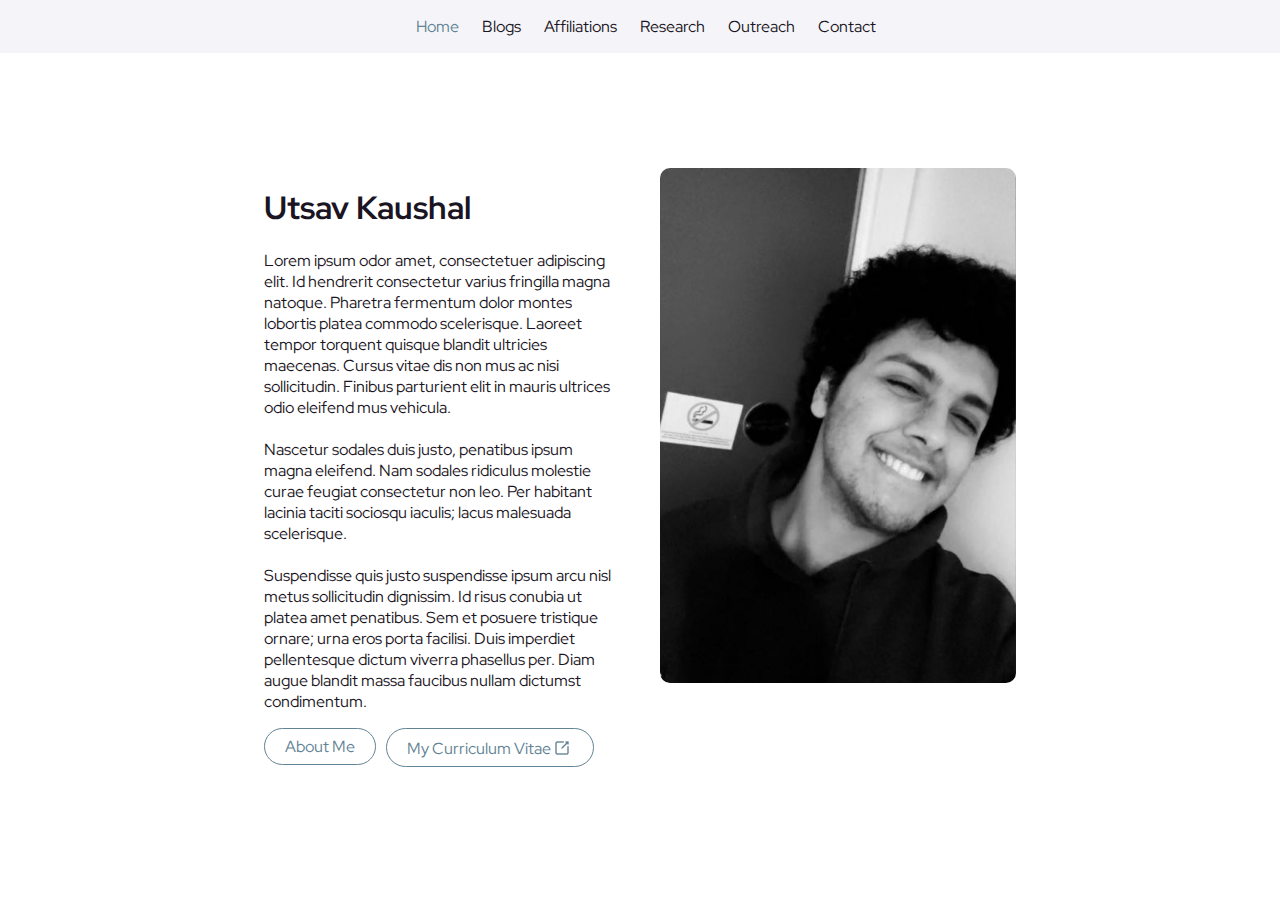
<file: index.html>
<!DOCTYPE html>
<html lang="en">

<head>
    <meta charset="UTF-8">
    <meta name="viewport" content="width=device-width, initial-scale=1.0">
    <title>Utsav Kaushal</title>
    <link rel="icon" type="image/png" href="media/favicon.png">
    <link rel="stylesheet" href="./style.css">
    <link rel="stylesheet" href="https://fonts.googleapis.com/css2?family=Anonymous+Pro">
    <link rel="stylesheet" href="https://fonts.googleapis.com/css2?family=Red+Hat+Display:wght@300&display=swap" >
</head>

<div class="navbar">
    <ul>
        <li><a href="#" id="nav-current">Home</a></li>
        <li><a href="./blogs/index.html">Blogs</a></li>
        <li><a href="./affiliations/index.html">Affiliations</a></li>
        <li><a href="./research/index.html">Research</a></li>
        <li><a href="./pages/outreach.html">Outreach</a></li>
        <li><a href="./pages/contact.html">Contact</a></li>
    </ul>
</div>

<body>
    <div class="container">
        <div class="left-section">
            <h1>Utsav Kaushal</h1>
            <p>
            Lorem ipsum odor amet, consectetuer adipiscing elit. Id hendrerit consectetur varius
            fringilla magna natoque. Pharetra fermentum dolor montes lobortis platea commodo
            scelerisque. Laoreet tempor torquent quisque blandit ultricies maecenas. Cursus vitae
            dis non mus ac nisi sollicitudin. Finibus parturient elit in mauris ultrices odio
            eleifend mus vehicula.
            <br><br>
            Nascetur sodales duis justo, penatibus ipsum magna eleifend. Nam sodales ridiculus
            molestie curae feugiat consectetur non leo. Per habitant lacinia taciti sociosqu
            iaculis; lacus malesuada scelerisque. 
            <br><br>
            Suspendisse quis justo suspendisse ipsum arcu nisl
            metus sollicitudin dignissim. Id risus conubia ut platea amet penatibus. Sem et posuere
            tristique ornare; urna eros porta facilisi. Duis imperdiet pellentesque dictum viverra
            phasellus per. Diam augue blandit massa faucibus nullam dictumst condimentum.
            </p>

            <ul class="link-boxes">
                <a href="./pages/about_me.html">
                    <li class="link-box">About Me</li>
                </a>

                <a href="https://drive.google.com/file/d/179VuJRaq2kU92gqhRN-A-eyipf1yUkW7/view"
                    target="_blanke">
                    <li class="link-box new-tab">My Curriculum Vitae</li>
                </a>

            </ul>

        </div>

        <div class="right-section">
            <img src="./media/potrait.jpg" alt="Portrait">
        </div>
    </div>
</body>
</html>
</file>
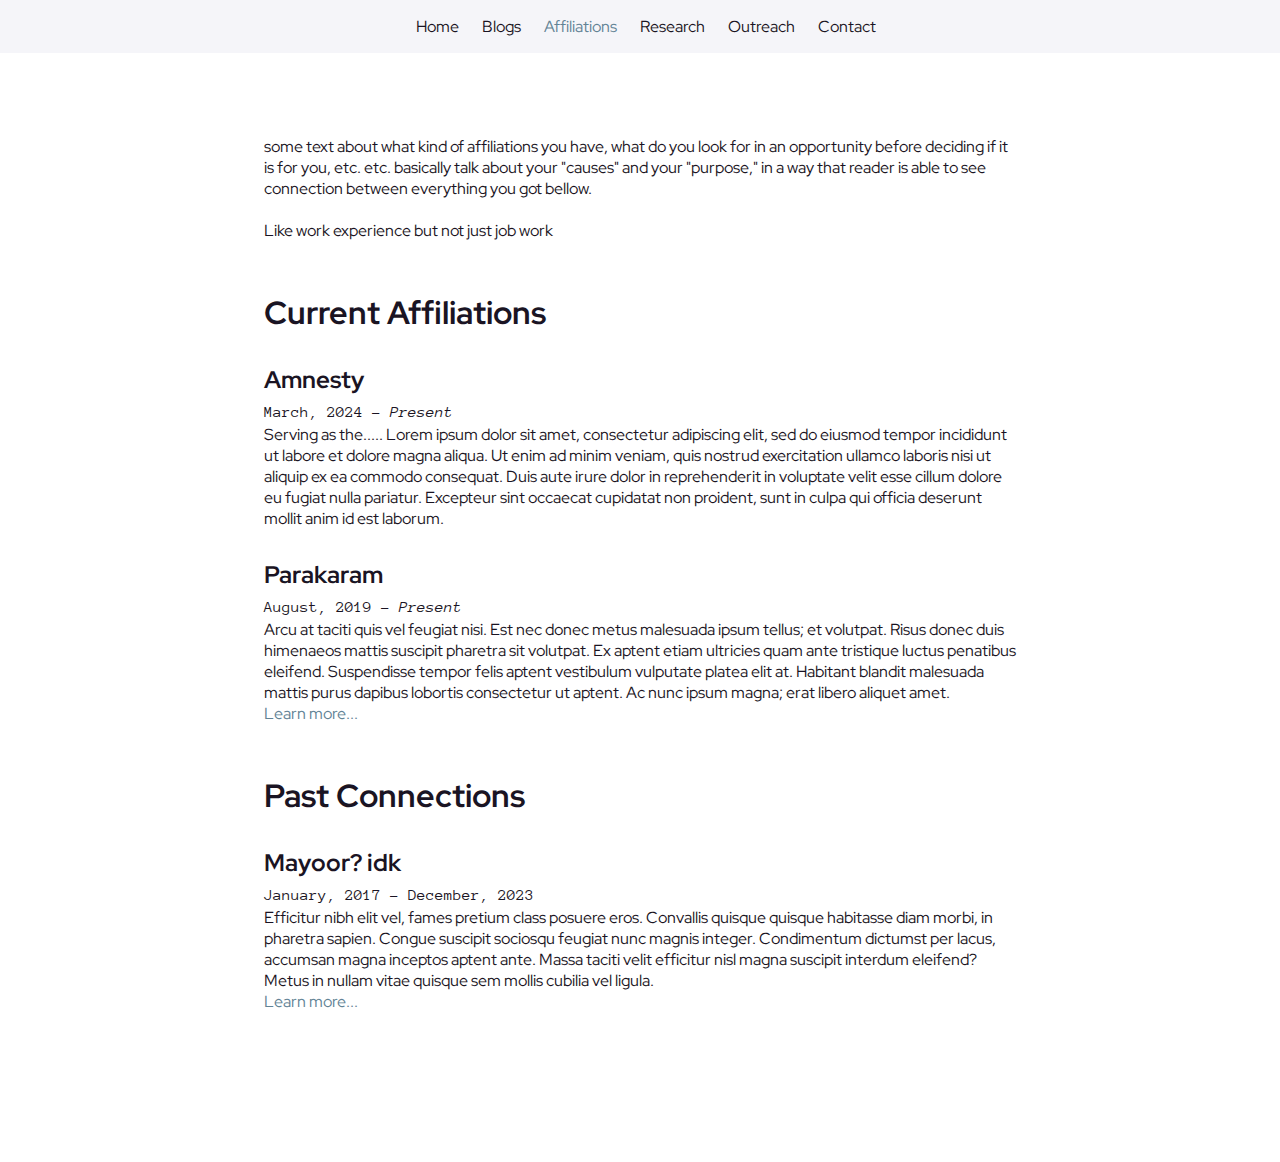
<file: affiliations/index.html>
<!DOCTYPE html>
<html lang="en">
<head>
    <meta charset="UTF-8">
    <meta name="viewport" content="width=device-width, initial-scale=1.0">
    <title>Utsav Kaushal</title>
    <link rel="icon" type="image/png" href="media/favicon.png">
    <link rel="stylesheet" href="../style.css">
    <link rel="stylesheet" href="https://fonts.googleapis.com/css2?family=Anonymous+Pro">
    <link rel="stylesheet" href="https://fonts.googleapis.com/css2?family=Red+Hat+Display:wght@300&display=swap" >
</head>

<div class="navbar">
    <ul>
        <li><a href="../index.html">Home</a></li>
        <li><a href="../blogs/index.html">Blogs</a></li>
        <li><a href="../affiliations/index.html" id="nav-current">Affiliations</a></li>
        <li><a href="../research/index.html">Research</a></li>
        <li><a href="../pages/outreach.html">Outreach</a></li>
        <li><a href="../pages/contact.html">Contact</a></li>
    </ul>
</div>

<body>
    some text about what kind of affiliations you have, what do you look for in an opportunity
    before deciding if it is for you, etc. etc. basically talk about your "causes" and your
    "purpose," in a way that reader is able to see connection between everything you got bellow.
    <br><br>
    Like work experience but not just job work

    <h1>Current Affiliations</h1>
    <h2>Amnesty</h2>
    <div class="date">
        March, 2024 - <i>Present</i>
        <br>
    </div>
    Serving as the..... Lorem ipsum dolor sit amet, consectetur adipiscing elit, sed do eiusmod
    tempor incididunt ut labore et dolore magna aliqua. Ut enim ad minim veniam, quis nostrud
    exercitation ullamco laboris nisi ut aliquip ex ea commodo consequat. Duis aute irure dolor in
    reprehenderit in voluptate velit esse cillum dolore eu fugiat nulla pariatur. Excepteur sint
    occaecat cupidatat non proident, sunt in culpa qui officia deserunt mollit anim id est laborum.
    <br>
    <!-- optional learn more page with more information about it -->


    <h2>Parakaram</h2>
    <div class="date">
        August, 2019 - <i>Present</i>
        <br>
    </div>
    Arcu at taciti quis vel feugiat nisi. Est nec donec metus malesuada ipsum tellus; et volutpat.
    Risus donec duis himenaeos mattis suscipit pharetra sit volutpat. Ex aptent etiam ultricies quam
    ante tristique luctus penatibus eleifend. Suspendisse tempor felis aptent vestibulum vulputate
    platea elit at. Habitant blandit malesuada mattis purus dapibus lobortis consectetur ut aptent.
    Ac nunc ipsum magna; erat libero aliquet amet.
    <br>
    <a href="./template.html">Learn more...</a>



    <h1>Past Connections</h1>

    <h2>Mayoor? idk</h2>
    <div class="date">
        January, 2017 - December, 2023
        <br>
    </div>
    Efficitur nibh elit vel, fames pretium class posuere eros. Convallis quisque quisque habitasse
    diam morbi, in pharetra sapien. Congue suscipit sociosqu feugiat nunc magnis integer.
    Condimentum dictumst per lacus, accumsan magna inceptos aptent ante. Massa taciti velit
    efficitur nisl magna suscipit interdum eleifend? Metus in nullam vitae quisque sem mollis
    cubilia vel ligula.
    <br>
    <a href="./template.html">Learn more...</a>

</body>
<div class="space"></div>
</html>
</file>
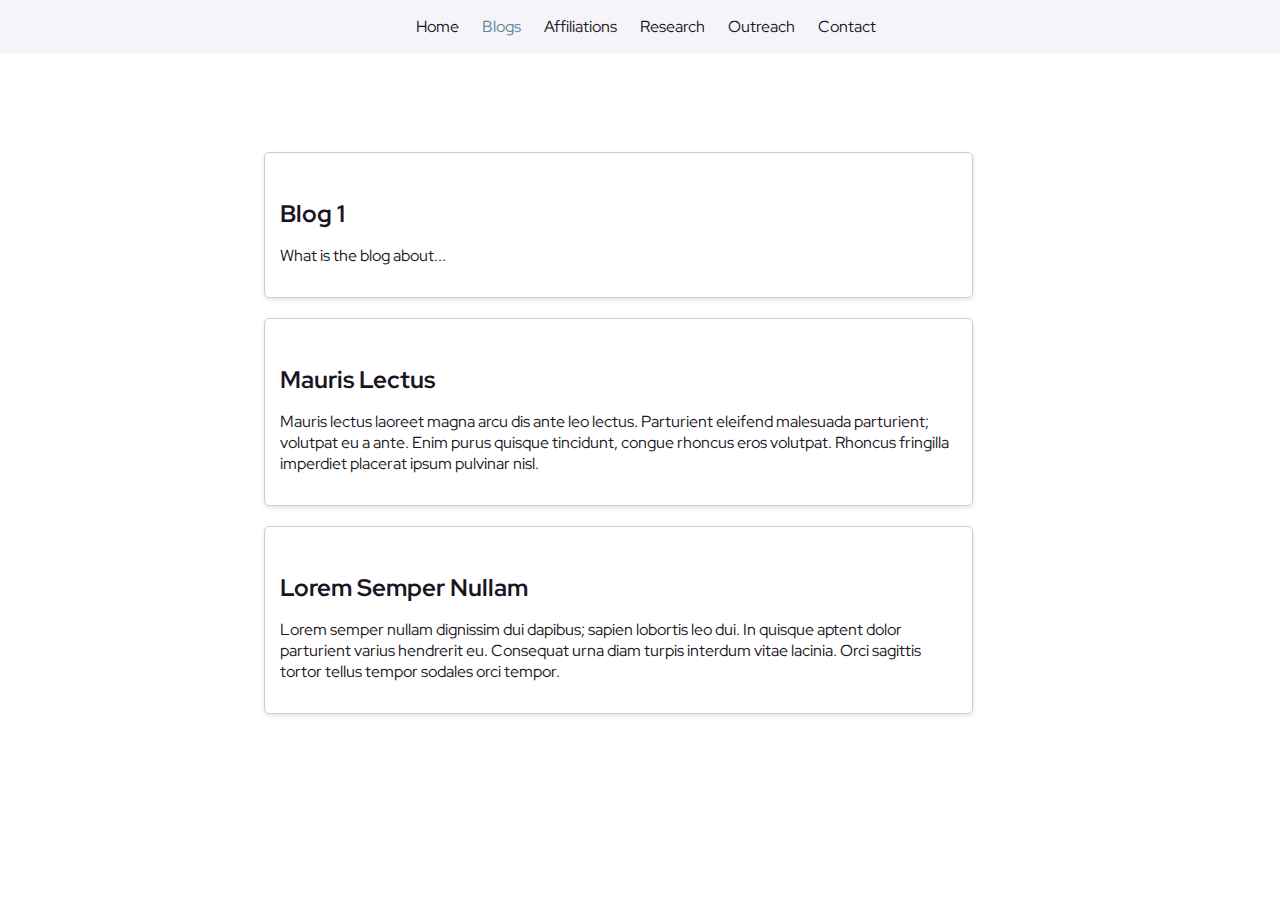
<file: blogs/index.html>
<!DOCTYPE html>
<html lang="en">
<head>
    <meta charset="UTF-8">
    <meta name="viewport" content="width=device-width, initial-scale=1.0">
    <title>Utsav Kaushal</title>
    <link rel="icon" type="image/png" href="media/favicon.png">
    <link rel="stylesheet" href="../style.css">
    <link rel="stylesheet" href="https://fonts.googleapis.com/css2?family=Anonymous+Pro">
    <link rel="stylesheet" href="https://fonts.googleapis.com/css2?family=Red+Hat+Display:wght@300&display=swap" >
</head>

<div class="navbar">
    <ul>
        <li><a href="../index.html">Home</a></li>
        <li><a href="../blogs/index.html" id="nav-current">Blogs</a></li>
        <li><a href="../affiliations/index.html">Affiliations</a></li>
        <li><a href="../research/index.html">Research</a></li>
        <li><a href="../pages/outreach.html">Outreach</a></li>
        <li><a href="../pages/contact.html">Contact</a></li>
    </ul>
</div>

<body class="boxes">
    <ul class="box-ul">
        <a class="box-a" href="./template.html"> <li class="box-li">
            <h2>Blog 1</h2>
            <p>
            What is the blog about...
            </p>
        </li></a>

        <a class="box-a" href="./template.html"> <li class="box-li">
            <h2>Mauris Lectus</h2>
            <p>
            Mauris lectus laoreet magna arcu dis ante leo lectus. Parturient eleifend malesuada
            parturient; volutpat eu a ante. Enim purus quisque tincidunt, congue rhoncus eros
            volutpat. Rhoncus fringilla imperdiet placerat ipsum pulvinar nisl.
            </p>
        </li></a>

        <a class="box-a" href="./template.html"> <li class="box-li">
            <h2>Lorem Semper Nullam</h2>
            <p>
            Lorem semper nullam dignissim dui dapibus; sapien lobortis leo dui. In quisque aptent
            dolor parturient varius hendrerit eu. Consequat urna diam turpis interdum vitae lacinia.
            Orci sagittis tortor tellus tempor sodales orci tempor.
            </p>
        </li></a>
    </ul>
</body>
</file>
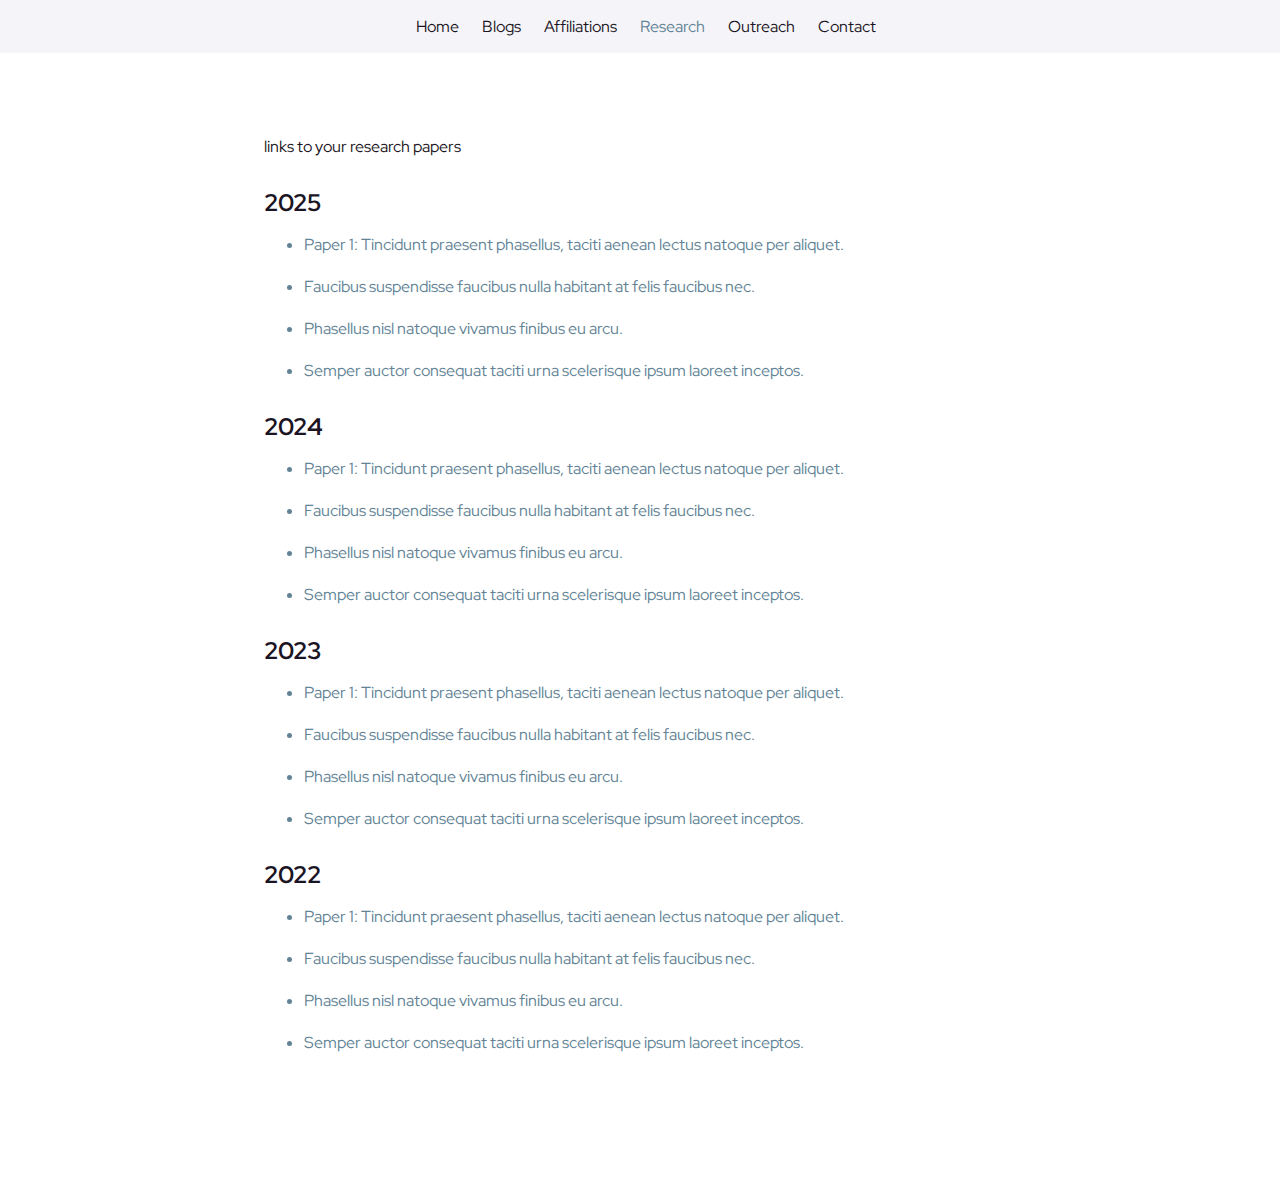
<file: research/index.html>
<!DOCTYPE html>
<html lang="en">
<head>
    <meta charset="UTF-8">
    <meta name="viewport" content="width=device-width, initial-scale=1.0">
    <title>Utsav Kaushal</title>
    <link rel="icon" type="image/png" href="media/favicon.png">
    <link rel="stylesheet" href="../style.css">
    <link rel="stylesheet" href="https://fonts.googleapis.com/css2?family=Anonymous+Pro">
    <link rel="stylesheet" href="https://fonts.googleapis.com/css2?family=Red+Hat+Display:wght@300&display=swap" >
</head>

<div class="navbar">
    <ul>
        <li><a href="../index.html">Home</a></li>
        <li><a href="../blogs/index.html">Blogs</a></li>
        <li><a href="../affiliations/index.html">Affiliations</a></li>
        <li><a href="../research/index.html" id="nav-current">Research</a></li>
        <li><a href="../pages/outreach.html">Outreach</a></li>
        <li><a href="../pages/contact.html">Contact</a></li>
    </ul>
</div>

<body>
    links to your research papers

    <h2>2025</h2>
    <ul>
        <a target="_blank" href=""><li>
            Paper 1: Tincidunt praesent phasellus, taciti aenean lectus natoque per aliquet.
        </li></a><br>

        <a target="_blank" href=""><li>
            Faucibus suspendisse faucibus nulla habitant at felis faucibus nec.
        </li></a><br>

        <a target="_blank" href=""><li>
            Phasellus nisl natoque vivamus finibus eu arcu.
        </li></a><br>

        <a target="_blank" href=""><li>
            Semper auctor consequat taciti urna scelerisque ipsum laoreet inceptos.
        </li></a>
    </ul>

    <h2>2024</h2>
    <ul>
        <a target="_blank" href=""><li>
            Paper 1: Tincidunt praesent phasellus, taciti aenean lectus natoque per aliquet.
        </li></a><br>

        <a target="_blank" href=""><li>
            Faucibus suspendisse faucibus nulla habitant at felis faucibus nec.
        </li></a><br>

        <a target="_blank" href=""><li>
            Phasellus nisl natoque vivamus finibus eu arcu.
        </li></a><br>

        <a target="_blank" href=""><li>
            Semper auctor consequat taciti urna scelerisque ipsum laoreet inceptos.
        </li></a>
    </ul>

    <h2>2023</h2>
    <ul>
        <a target="_blank" href=""><li>
            Paper 1: Tincidunt praesent phasellus, taciti aenean lectus natoque per aliquet.
        </li></a><br>

        <a target="_blank" href=""><li>
            Faucibus suspendisse faucibus nulla habitant at felis faucibus nec.
        </li></a><br>

        <a target="_blank" href=""><li>
            Phasellus nisl natoque vivamus finibus eu arcu.
        </li></a><br>

        <a target="_blank" href=""><li>
            Semper auctor consequat taciti urna scelerisque ipsum laoreet inceptos.
        </li></a>
    </ul>

    <h2>2022</h2>
    <ul>
        <a target="_blank" href=""><li>
            Paper 1: Tincidunt praesent phasellus, taciti aenean lectus natoque per aliquet.
        </li></a><br>

        <a target="_blank" href=""><li>
            Faucibus suspendisse faucibus nulla habitant at felis faucibus nec.
        </li></a><br>

        <a target="_blank" href=""><li>
            Phasellus nisl natoque vivamus finibus eu arcu.
        </li></a><br>

        <a target="_blank" href=""><li>
            Semper auctor consequat taciti urna scelerisque ipsum laoreet inceptos.
        </li></a>
    </ul>

</body>
<div class="space"></div>
</html>
</file>
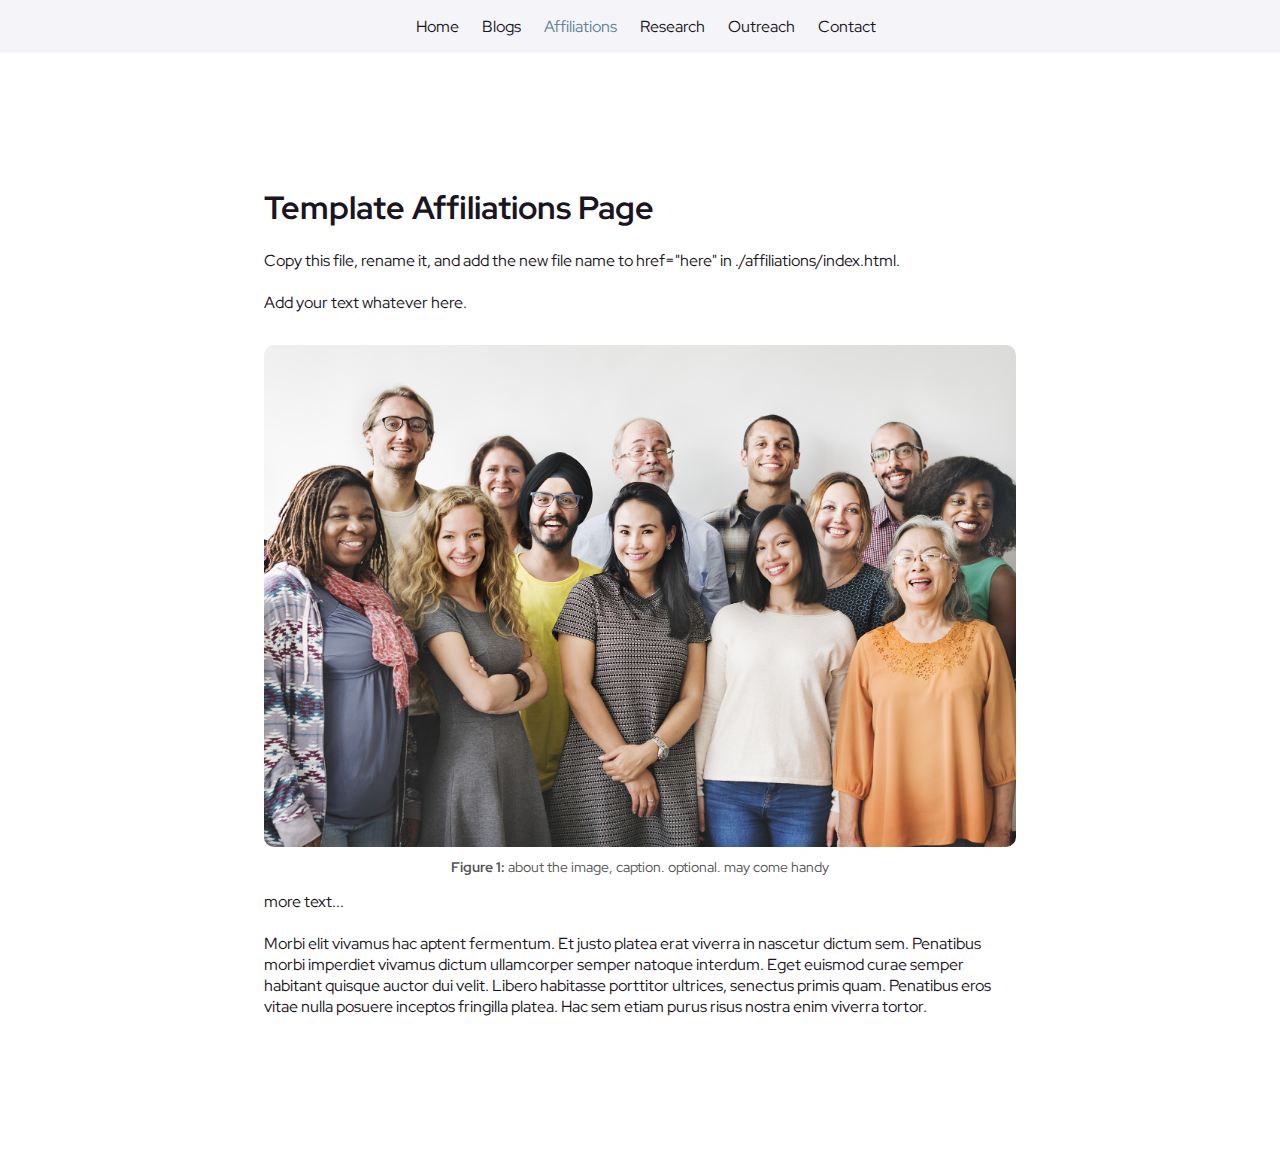
<file: affiliations/template.html>
<!DOCTYPE html>
<html lang="en">
<head>
    <meta charset="UTF-8">
    <meta name="viewport" content="width=device-width, initial-scale=1.0">
    <title>Utsav Kaushal</title>
    <link rel="icon" type="image/png" href="media/favicon.png">
    <link rel="stylesheet" href="../style.css">
    <link rel="stylesheet" href="https://fonts.googleapis.com/css2?family=Anonymous+Pro">
    <link rel="stylesheet" href="https://fonts.googleapis.com/css2?family=Red+Hat+Display:wght@300&display=swap" >
</head>

<div class="navbar">
    <ul>
        <li><a href="../index.html">Home</a></li>
        <li><a href="../blogs/index.html">Blogs</a></li>
        <li><a href="../affiliations/index.html" id="nav-current">Affiliations</a></li>
        <li><a href="../research/index.html">Research</a></li>
        <li><a href="../pages/outreach.html">Outreach</a></li>
        <li><a href="../pages/contact.html">Contact</a></li>
    </ul>
</div>

<body>
    <h1>Template Affiliations Page</h1>
    Copy this file, rename it, and add the new file name to href="here" in ./affiliations/index.html.
    <br><br>
    Add your text whatever here.

    <img src="../media/sample.jpg">
    <p class="img-caption">
    <b>Figure 1:</b> about the image, caption. optional. may come handy
    </p>


    more text...
    <br><br>
    Morbi elit vivamus hac aptent fermentum. Et justo platea erat viverra in nascetur dictum sem.
    Penatibus morbi imperdiet vivamus dictum ullamcorper semper natoque interdum. Eget euismod curae
    semper habitant quisque auctor dui velit. Libero habitasse porttitor ultrices, senectus primis
    quam. Penatibus eros vitae nulla posuere inceptos fringilla platea. Hac sem etiam purus risus
    nostra enim viverra tortor.
</body>
<div class="space"></div>
</html>
</file>
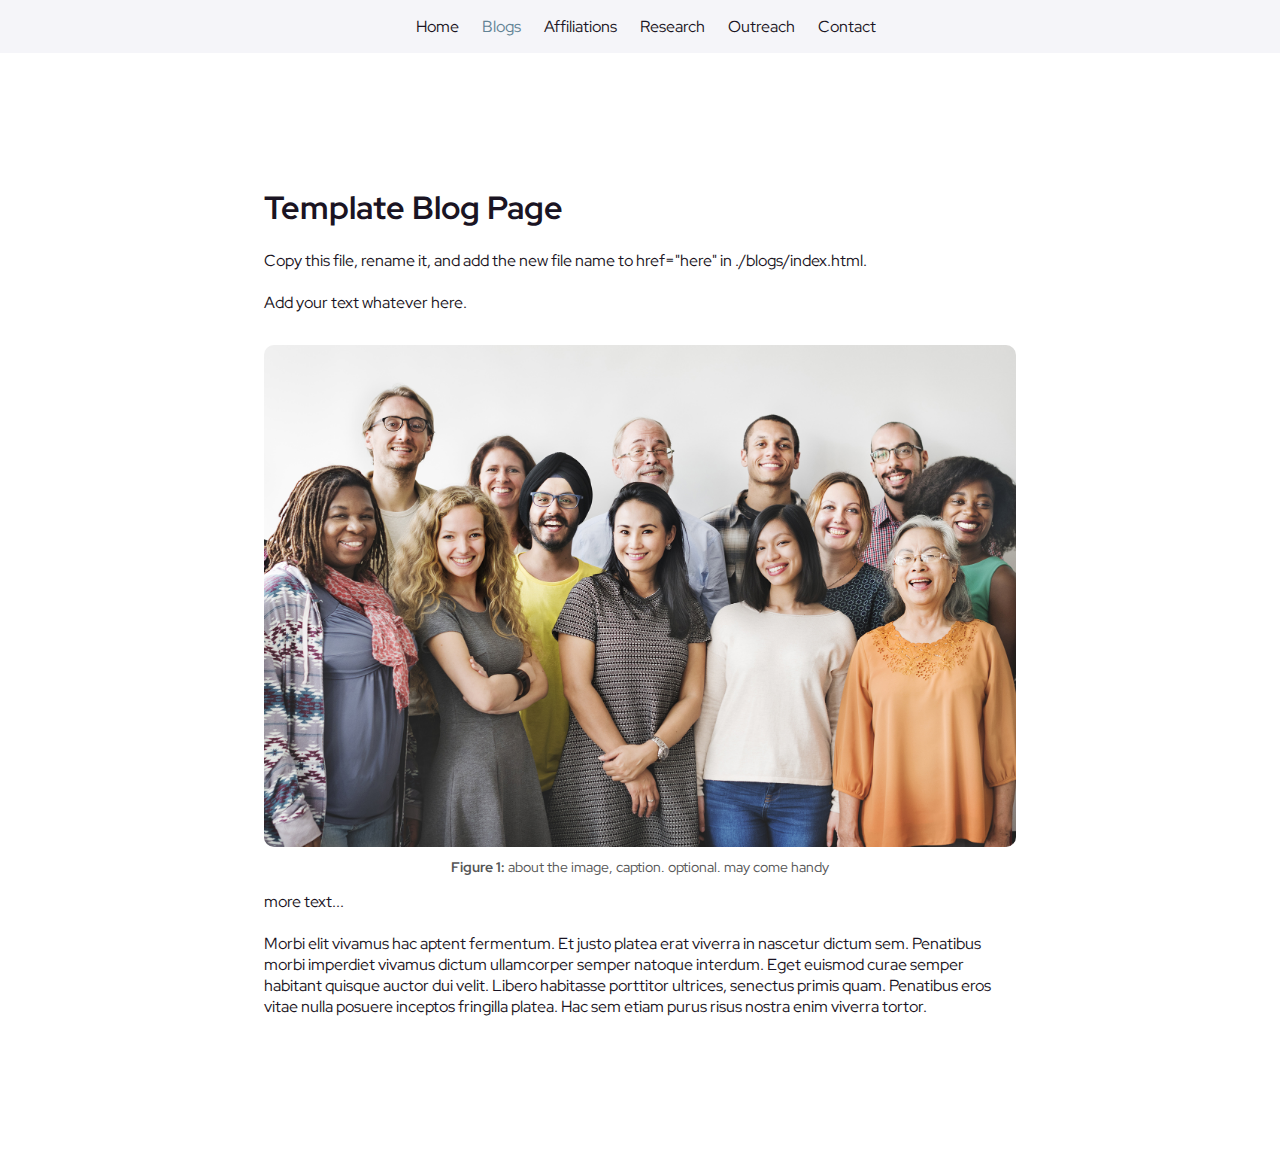
<file: blogs/template.html>
<!DOCTYPE html>
<html lang="en">
<head>
    <meta charset="UTF-8">
    <meta name="viewport" content="width=device-width, initial-scale=1.0">
    <title>Utsav Kaushal</title>
    <link rel="icon" type="image/png" href="media/favicon.png">
    <link rel="stylesheet" href="../style.css">
    <link rel="stylesheet" href="https://fonts.googleapis.com/css2?family=Anonymous+Pro">
    <link rel="stylesheet" href="https://fonts.googleapis.com/css2?family=Red+Hat+Display:wght@300&display=swap" >
</head>

<div class="navbar">
    <ul>
        <li><a href="../index.html">Home</a></li>
        <li><a href="../blogs/index.html" id="nav-current">Blogs</a></li>
        <li><a href="../affiliations/index.html">Affiliations</a></li>
        <li><a href="../research/index.html">Research</a></li>
        <li><a href="../pages/outreach.html">Outreach</a></li>
        <li><a href="../pages/contact.html">Contact</a></li>
    </ul>
</div>

<body>
    <h1>Template Blog Page</h1>
    Copy this file, rename it, and add the new file name to href="here" in ./blogs/index.html.
    <br><br>
    Add your text whatever here.

    <img src="../media/sample.jpg">
    <p class="img-caption">
    <b>Figure 1:</b> about the image, caption. optional. may come handy
    </p>


    more text...
    <br><br>
    Morbi elit vivamus hac aptent fermentum. Et justo platea erat viverra in nascetur dictum sem.
    Penatibus morbi imperdiet vivamus dictum ullamcorper semper natoque interdum. Eget euismod curae
    semper habitant quisque auctor dui velit. Libero habitasse porttitor ultrices, senectus primis
    quam. Penatibus eros vitae nulla posuere inceptos fringilla platea. Hac sem etiam purus risus
    nostra enim viverra tortor.
</body>
<div class="space"></div>
</html>
</file>
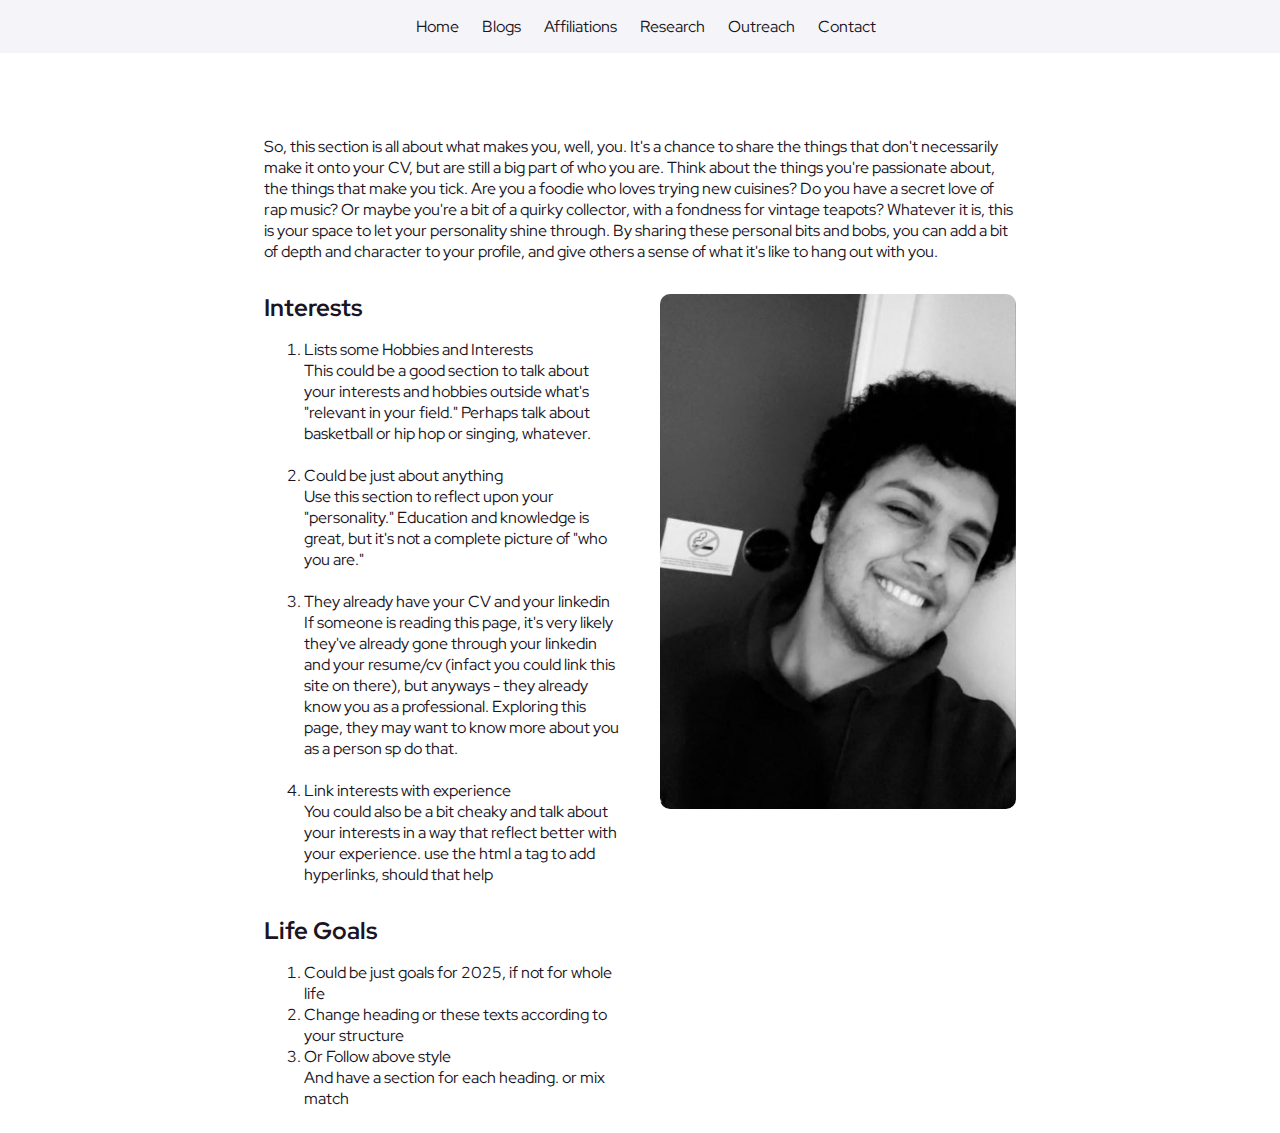
<file: pages/about_me.html>
<!DOCTYPE html>
<html lang="en">
<head>
    <meta charset="UTF-8">
    <meta name="viewport" content="width=device-width, initial-scale=1.0">
    <title>Utsav Kaushal</title>
    <link rel="icon" type="image/png" href="media/favicon.png">
    <link rel="stylesheet" href="../style.css">
    <link rel="stylesheet" href="https://fonts.googleapis.com/css2?family=Anonymous+Pro">
    <link rel="stylesheet" href="https://fonts.googleapis.com/css2?family=Red+Hat+Display:wght@300&display=swap" >
</head>
<div class="navbar">
    <ul>
        <li><a href="../index.html">Home</a></li>
        <li><a href="../blogs/index.html">Blogs</a></li>
        <li><a href="../affiliations/index.html">Affiliations</a></li>
        <li><a href="../research/index.html">Research</a></li>
        <li><a href="../pages/outreach.html">Outreach</a></li>
        <li><a href="../pages/contact.html">Contact</a></li>
    </ul>
</div>

<body>
    So, this section is all about what makes you, well, you. It's a chance to
    share the things that don't necessarily make it onto your CV, but are still
    a big part of who you are. Think about the things you're passionate about,
    the things that make you tick. Are you a foodie who loves trying new
    cuisines? Do you have a secret love of rap music? Or maybe you're a bit of a
    quirky collector, with a fondness for vintage teapots? Whatever it is, this
    is your space to let your personality shine through. By sharing these
    personal bits and bobs, you can add a bit of depth and character to your
    profile, and give others a sense of what it's like to hang out with you.

    <div class="container">
    <div class="left-section">
    <h2>Interests</h2>
    <ol>
        <li>Lists some Hobbies and Interests</li>
        This could be a good section to talk about your interests and hobbies
        outside what's "relevant in your field." Perhaps talk about basketball
        or hip hop or singing, whatever.
        <br><br>

        <li>Could be just about anything</li>
        Use this section to reflect upon your "personality." Education and
        knowledge is great, but it's not a complete picture of "who you are."
        <br><br>

        <li>They already have your CV and your linkedin</li>
        If someone is reading this page, it's very likely they've already gone
        through your linkedin and your resume/cv (infact you could link this
        site on there), but anyways - they already know you as a professional.
        Exploring this page, they may want to know more about you as a person sp
        do that.
        <br><br>

        <li>Link interests with experience</li>
        You could also be a bit cheaky and talk about your interests in a way
        that reflect better with your experience. use the html a tag to add
        hyperlinks, should that help
    </ol>


    <h2>Life Goals</h2>
    <ol>
        <li>Could be just goals for 2025, if not for whole life</li>

        <li>Change heading or these texts according to your structure</li>

        <li>Or Follow above style</li>
        And have a section for each heading. or mix match
    </ol>
    </div>

    <div class="right-section">
        <img src="../media/casual.jpg" alt="Casual Image">
    </div>
    </div>
</body>
</html>
</file>
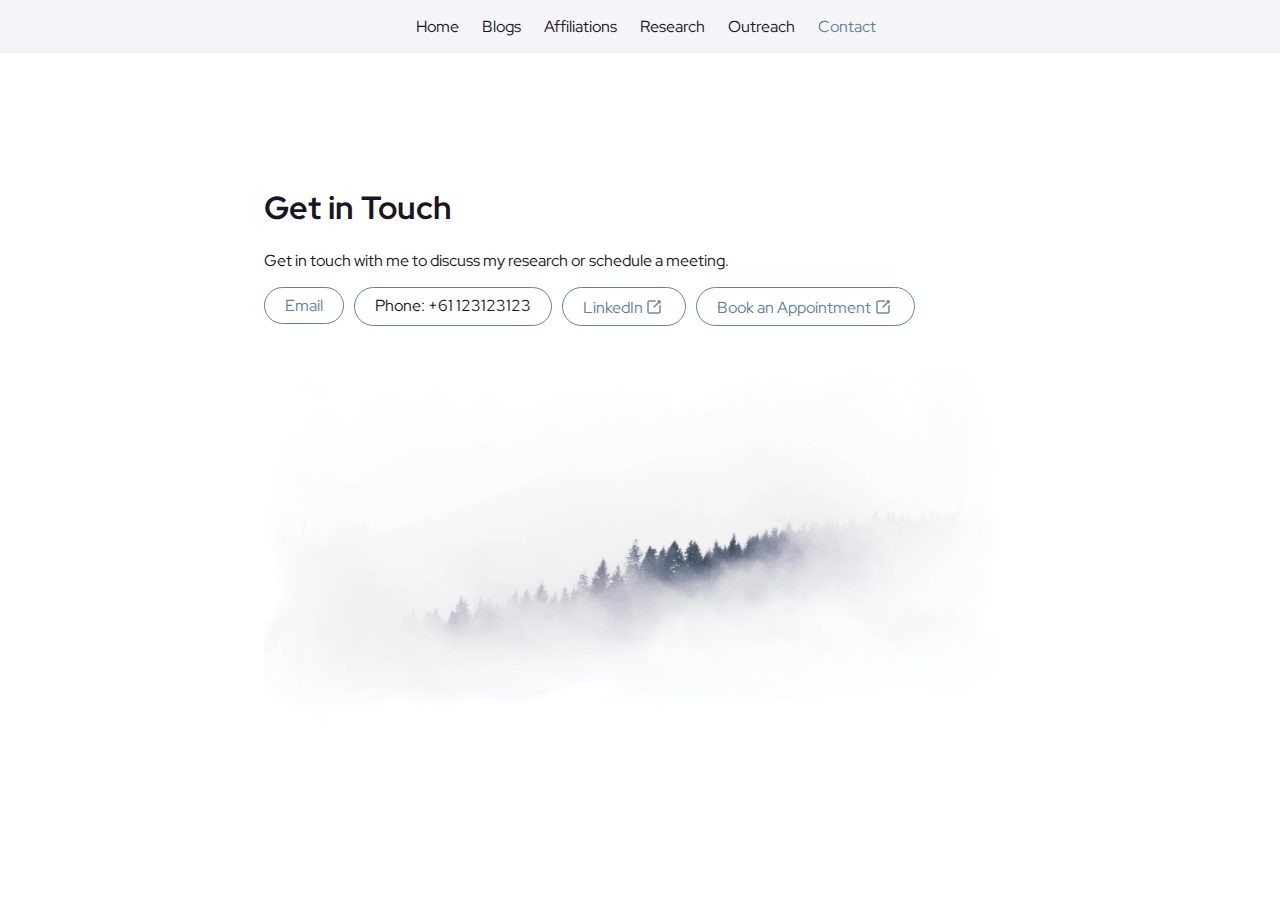
<file: pages/contact.html>
<!DOCTYPE html>
<html lang="en">
<head>
    <meta charset="UTF-8">
    <meta name="viewport" content="width=device-width, initial-scale=1.0">
    <title>Utsav Kaushal</title>
    <link rel="icon" type="image/png" href="media/favicon.png">
    <link rel="stylesheet" href="../style.css">
    <link rel="stylesheet" href="https://fonts.googleapis.com/css2?family=Anonymous+Pro">
    <link rel="stylesheet" href="https://fonts.googleapis.com/css2?family=Red+Hat+Display:wght@300&display=swap" >
</head>

<div class="navbar">
    <ul>
        <li><a href="../index.html">Home</a></li>
        <li><a href="../blogs/index.html">Blogs</a></li>
        <li><a href="../affiliations/index.html">Affiliations</a></li>
        <li><a href="../research/index.html">Research</a></li>
        <li><a href="../pages/outreach.html">Outreach</a></li>
        <li><a href="../pages/contact.html" id="nav-current">Contact</a></li>
    </ul>
</div>

<body>
    <h1>Get in Touch</h1>
    Get in touch with me to discuss my research or schedule a meeting.
    <ul class="link-boxes">
        <a href="mailto:example@something.com">
            <li class="link-box">Email</li>
        </a>

        <li class="link-box">Phone: +61 123123123</li>

        <a href="https://www.linkedin.com/in/this-is-utsav-kaushal" target="_blank">
            <li class="link-box new-tab">LinkedIn</li>
        </a>

        <a href="https://calendly.com/ranjanuk30/30min" target="_blank">
            <li class="link-box new-tab">Book an Appointment</li>
        </a>
    </ul>

    <img src="../media/mads-schmidt-rasmussen-6YmzwamGzCg-unsplash.jpg">
</body>
</html>
</file>
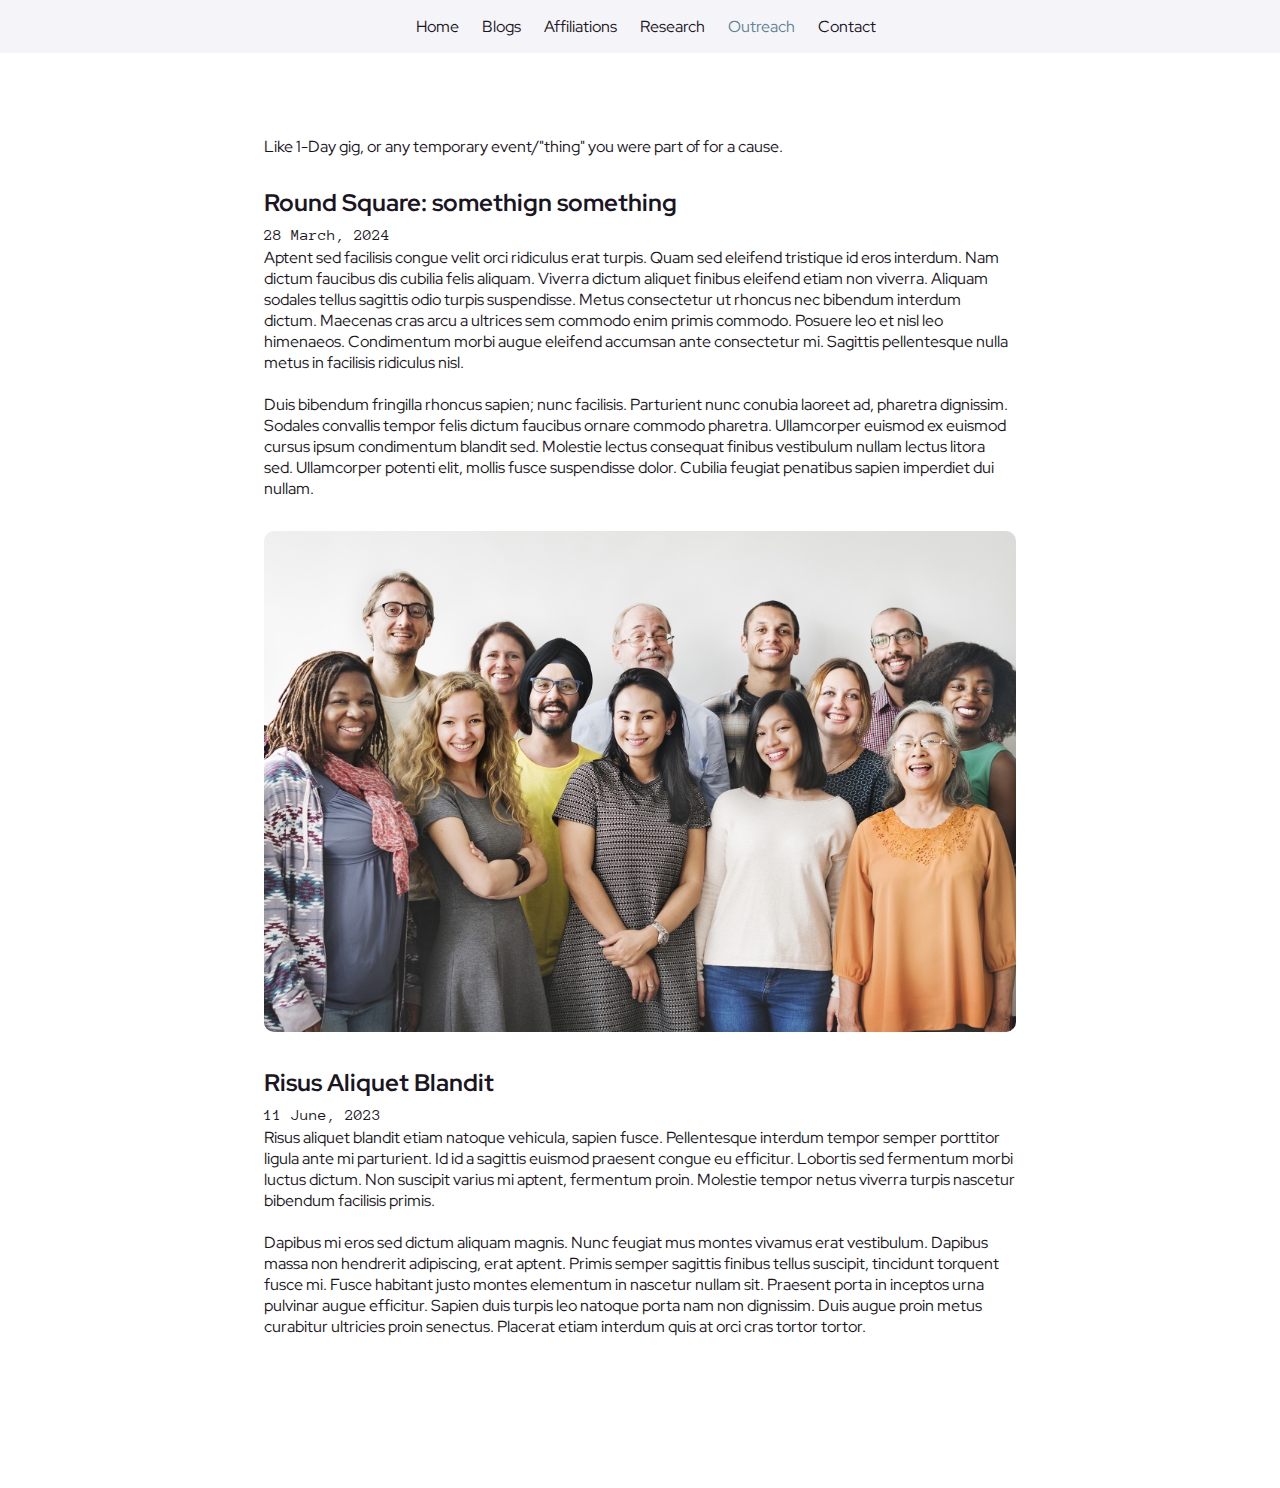
<file: pages/outreach.html>
<!DOCTYPE html>
<html lang="en">
<head>
    <meta charset="UTF-8">
    <meta name="viewport" content="width=device-width, initial-scale=1.0">
    <title>Utsav Kaushal</title>
    <link rel="icon" type="image/png" href="media/favicon.png">
    <link rel="stylesheet" href="../style.css">
    <link rel="stylesheet" href="https://fonts.googleapis.com/css2?family=Anonymous+Pro">
    <link rel="stylesheet" href="https://fonts.googleapis.com/css2?family=Red+Hat+Display:wght@300&display=swap" >
</head>

<div class="navbar">
    <ul>
        <li><a href="../index.html">Home</a></li>
        <li><a href="../blogs/index.html">Blogs</a></li>
        <li><a href="../affiliations/index.html">Affiliations</a></li>
        <li><a href="../research/index.html">Research</a></li>
        <li><a href="../pages/outreach.html" id="nav-current">Outreach</a></li>
        <li><a href="../pages/contact.html">Contact</a></li>
    </ul>
</div>

<body>
    Like 1-Day gig, or any temporary event/"thing" you were part of for a cause.

    <h2>Round Square: somethign something</h2>
    <div class="date">
        28 March, 2024 <br>
    </div>
    Aptent sed facilisis congue velit orci ridiculus erat turpis. Quam sed eleifend tristique id
    eros interdum. Nam dictum faucibus dis cubilia felis aliquam. Viverra dictum aliquet finibus
    eleifend etiam non viverra. Aliquam sodales tellus sagittis odio turpis suspendisse. Metus
    consectetur ut rhoncus nec bibendum interdum dictum. Maecenas cras arcu a ultrices sem commodo
    enim primis commodo. Posuere leo et nisl leo himenaeos. Condimentum morbi augue eleifend
    accumsan ante consectetur mi. Sagittis pellentesque nulla metus in facilisis ridiculus nisl.
    <br><br>
    Duis bibendum fringilla rhoncus sapien; nunc facilisis. Parturient nunc conubia laoreet ad,
    pharetra dignissim. Sodales convallis tempor felis dictum faucibus ornare commodo pharetra.
    Ullamcorper euismod ex euismod cursus ipsum condimentum blandit sed. Molestie lectus consequat
    finibus vestibulum nullam lectus litora sed. Ullamcorper potenti elit, mollis fusce suspendisse
    dolor. Cubilia feugiat penatibus sapien imperdiet dui nullam. 
    <img src="../media/sample.jpg">

    <h2>Risus Aliquet Blandit</h2>
    <div class="date">
        11 June, 2023 <br>
    </div>
    Risus aliquet blandit etiam natoque vehicula, sapien fusce. Pellentesque interdum tempor semper
    porttitor ligula ante mi parturient. Id id a sagittis euismod praesent congue eu efficitur.
    Lobortis sed fermentum morbi luctus dictum. Non suscipit varius mi aptent, fermentum proin.
    Molestie tempor netus viverra turpis nascetur bibendum facilisis primis.
    <br><br>
    Dapibus mi eros sed dictum aliquam magnis. Nunc feugiat mus montes vivamus erat vestibulum.
    Dapibus massa non hendrerit adipiscing, erat aptent. Primis semper sagittis finibus tellus
    suscipit, tincidunt torquent fusce mi. Fusce habitant justo montes elementum in nascetur nullam
    sit. Praesent porta in inceptos urna pulvinar augue efficitur. Sapien duis turpis leo natoque
    porta nam non dignissim. Duis augue proin metus curabitur ultricies proin senectus. Placerat
    etiam interdum quis at orci cras tortor tortor.


</body>
<div class="space"></div>
</html>
</file>
<file: style.css>
:root {
    --link-color  : #628395;
    --hover-color : #FF1654;
    --body-color  : #1A1423;
    --bg-color    : #FFFFFF;
    --nav-bg-color: #F5F5F9;
    --box-color   : #CCCCCC;
}


/* - Overrides -------------------------------------- */

html {
    font-family: "Red Hat Display", sans-serif;
}

body {
    color: var(--body-color);
    background-color: var(--bg-color);
    padding: 10% 20% 0;
}

a {
    text-decoration: none;
    color: var(--link-color);
}

a:hover {
    color: var(--hover-color);
}

h1 {
    margin-top: 50px;
}

h2 {
    margin-top: 30px;
    margin-bottom: 5px;
}

img {
    max-width: 100%;
    margin-top: 2em;
    border-radius: 10px;
}


/* - General ---------------------------------------- */

.date {
    font-family: 'Anonymous Pro', monospace;
    font-size: 16px;
    line-height: 1.5;
}

.space {
    margin-bottom: 20%;
}

.new-tab:after {
    content: "";
    display: inline-block;
    width: 1em;
    height: 1em;
    background-image: url(./media/new_tab.png);
    background-size: 100% 100%;
    margin: 0.2em 0.2em -0.1em;
}

.img-caption {
    font-size: 0.9em;
    color: #555;
    text-align: center;
    margin-top: 5px;
    line-height: 1.4;
}


/* - Container -------------------------------------- */

.container {
    display: flex;
    justify-content: space-between;
}

.left-section {
    width: 50%;
    padding-right: 20px;
}

.right-section {
    width: 50%;
    padding-left: 20px;
    text-align: center;
}


/*-- Buttons / Boxes --------------------------------*/

.link-boxes {
	display: flex;
	flex-wrap: wrap;
	gap: 10px;
	list-style: none;
	padding: 0;
}

.link-box {
	border: 1px solid var(--link-color);
    border-radius: 25px;
	padding: 7px 20px;
	text-align: center;
}

.link-box:hover {
    border: 1px outset var(--hover-color);
}

button {
    background-color: var(--bg-color);
    color: var(--link-color);
    padding: 10px 20px;
    border: solid 1px var(--link-color);
    border-radius: 5px;
    cursor: pointer;
}

button:hover {
    background-color: var(--link-color);
    color: var(--bg-color);
}


/* - Navigation Bar --------------------------------- */

.navbar {
    background-color: var(--nav-bg-color);
    padding: 1em;
    text-align: center;
    position: fixed;
    top: 0;
    left: 0;
    width: 100%;
    z-index: 1000;
}

.navbar ul {
    list-style: none;
    margin: 0;
    padding: 0;
    display: inline-block;
}

.navbar a {
    color: var(--body-color);
}

.navbar a:hover {
    color: var(--hover-color);
}

.navbar li {
    display: inline-block;
    margin-right: 20px;
}

#nav-current {
    color: var(--link-color);
}


/* - Boxes ------------------------------------------ */

.box-a {
    color: var(--body-color);
}

.box-ul {
    list-style-type: none;
    padding: 0;
    display: flex;
    flex-direction: column;
    gap: 20px;
}

.box-li {
    width: 90%;
    box-shadow: 0 2px 5px rgba(0, 0, 0, 0.1);
    border: 1px solid var(--box-color);
    border-radius: 5px;
    padding: 15px;
    transition: box-shadow 0.3s;
}

.box-li:hover {
    box-shadow: 0 4px 10px rgba(0, 0, 0, 0.2);
}


/* - Phone Screen ----------------------------------- */

@media (max-width: 850px) {
    .container {
        flex-direction: column;
    }

    .left-section, .right-section {
        width: 100%;
        padding: 0;
    }

    body {
        padding: 20% 10% 0;
    }
}
</file>
